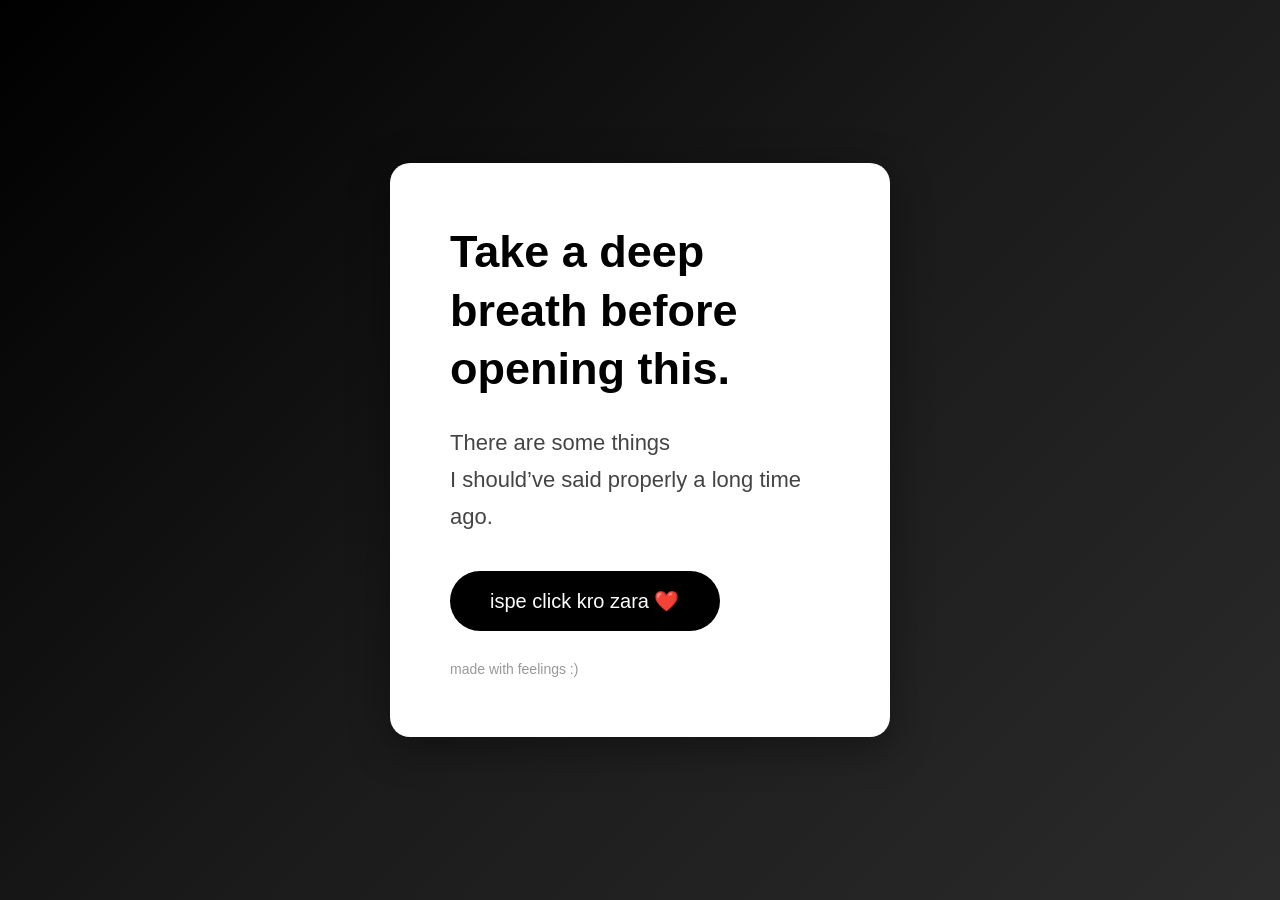
<file: index.html>
<!DOCTYPE html>
<html lang="en">
<head>
  <meta charset="UTF-8">
  <meta name="viewport" content="width=device-width, initial-scale=1.0">

  <title>Open This ❤️</title>

  <style>

    *{
      margin:0;
      padding:0;
      box-sizing:border-box;
    }

    body{
      height:100vh;
      display:flex;
      justify-content:center;
      align-items:center;
      background:linear-gradient(
        135deg,
        #000000,
        #1a1a1a,
        #2b2b2b
      );

      font-family:sans-serif;
      overflow:hidden;
    }

    .card{

      background:white;

      padding:60px;

      width:500px;
      max-width:90%;

      border-radius:20px;

      box-shadow:0 10px 40px rgba(0,0,0,0.4);

      animation:fadeUp 1s ease;
    }

    @keyframes fadeUp{

      from{
        opacity:0;
        transform:translateY(40px);
      }

      to{
        opacity:1;
        transform:translateY(0);
      }
    }

    h1{
      font-size:45px;
      margin-bottom:25px;
      line-height:1.3;
    }

    p{
      font-size:22px;
      line-height:1.7;
      color:#444;
      margin-bottom:35px;
    }

    a{
      text-decoration:none;
    }

    button{

      padding:18px 40px;

      border:none;

      background:black;
      color:white;

      font-size:20px;

      border-radius:50px;

      cursor:pointer;

      transition:0.3s;
    }

    button:hover{

      background:#ff4d6d;

      transform:scale(1.05);
    }

    .small{
      margin-top:30px;
      color:#999;
      font-size:14px;
    }

  </style>

</head>
<body>

  <div class="card">

    <h1>
      Take a deep breath before opening this.
    </h1>

    <p>
      There are some things <br>
      I should’ve said properly a long time ago.
    </p>

    <!-- CHANGE FILE NAME HERE -->
    <a href="letter.html">

      <button>
        ispe click kro zara ❤️
      </button>

    </a>

    <div class="small">
      made with feelings :)
    </div>

  </div>

</body>
</html>
</file>
